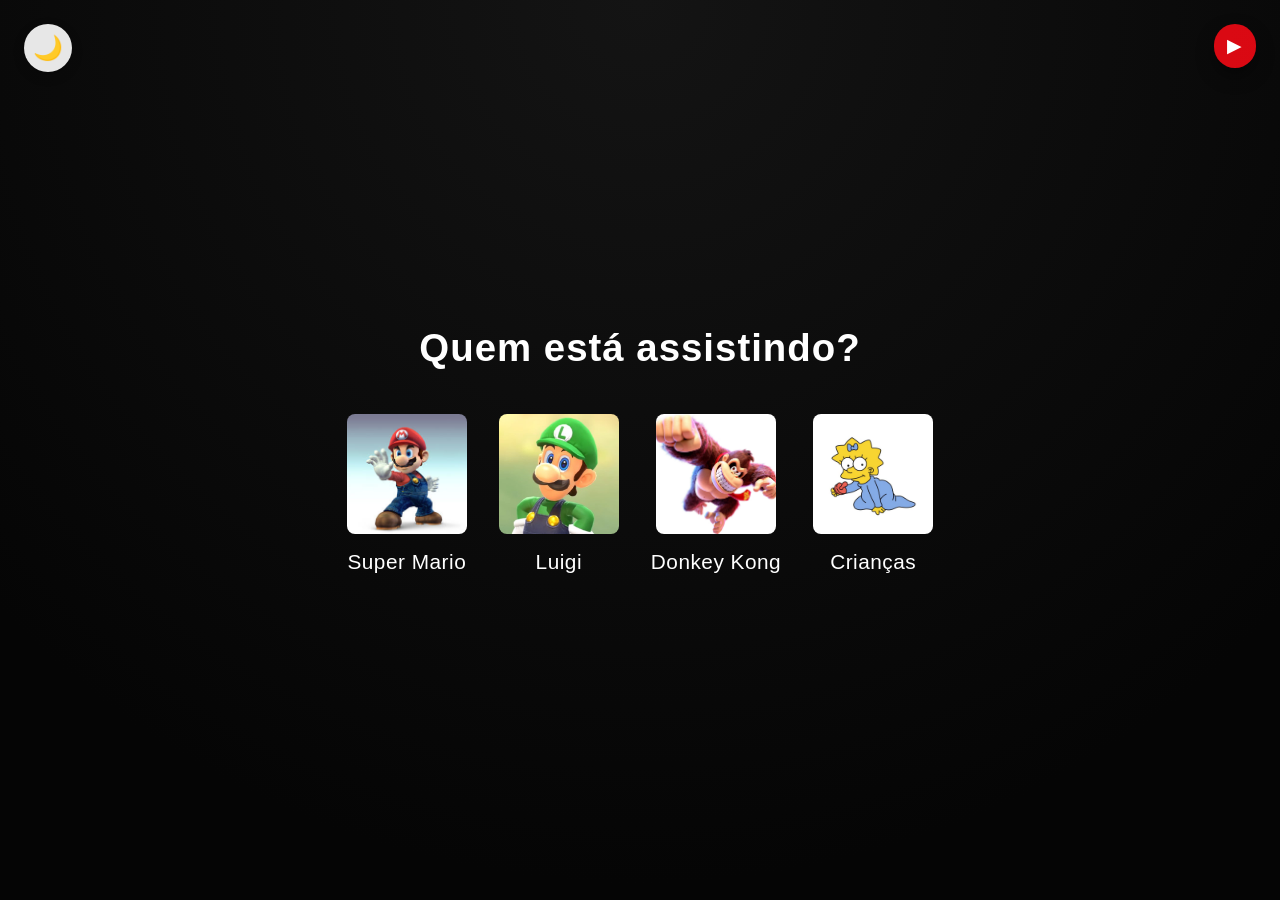
<file: index.html>
<!DOCTYPE html>
<!-- declara o documento como HTML5 -->
<html lang="pt-br">
<!-- define idioma para português do Brasil -->

<head>
    <meta charset="UTF-8">
    <!-- define charset para UTF-8 -->
    <meta name="viewport" content="width=device-width, initial-scale=1.0">
    <!-- garante responsividade em dispositivos móveis -->
    <title>Netflix</title>
    <!-- título da aba do navegador -->
    <link rel="stylesheet" href="style.css">
    <!-- link para arquivo de estilo CSS -->
</head>

<body>
    <!-- botão de ação (inspirado no ícone de reprodução da Netflix) -->
    <button class="play-button" aria-label="Assistir agora">
        ▶
    </button>

    <!-- botão para alternar entre modo escuro e claro -->
    <button id="theme-toggle" class="theme-toggle-button" aria-label="Alternar modo">
        <span class="icon-sun">☀️</span>
        <span class="icon-moon">🌙</span>
    </button>

    <header>
        <!-- cabeçalho principal -->
        <h1>Quem está assistindo?</h1>
        <!-- título da página -->
    </header>

    <main>
        <!-- área de conteúdo principal -->
        <section aria-labelledby="lista-perfis">
            <!-- título invisível para leitores de tela -->
            <ul class="profiles">
                <!-- lista de perfis em linha -->
                <li class="profile active">
                    <!-- perfil ativo selecionado, semelhante ao Netflix -->
                    <a href="catalogo/catalogo.html">
                        <figure>
                            <img src="assets/perfil-1.jpg" alt="Avatar do Mario Bross">
                            <!-- imagem do perfil -->
                            <figcaption>Super Mario</figcaption>
                            <!-- nome do perfil -->
                        </figure>
                    </a>
                </li>
                <li class="profile">
                    <a href="catalogo/catalogo.html">
                        <figure>
                            <img src="assets/perfil-2.jpg" alt="Avatar do Luigi">
                            <figcaption>Luigi</figcaption>
                        </figure>
                    </a>
                </li>
                <li class="profile">
                    <a href="catalogo/catalogo.html">
                        <figure>
                            <img src="assets/perfil-3.jpg" alt="Avatar do Donkey Kong">
                            <figcaption>Donkey Kong</figcaption>
                        </figure>
                    </a>
                </li>
                <li class="profile">
                    <a href="catalogo/catalogo.html">
                        <figure>
                            <img src="assets/perfil-4.jpg" alt="Avatar Meggie Simpson">
                            <figcaption>Crianças</figcaption>
                        </figure>
                    </a>
                </li>
            </ul>
        </section>
    </main>

    <!-- script para funcionalidade de alternância de tema -->
    <script src="script.js"></script>
</body>

</html>
</file>
<file: style.css>
/* Reset universal: remove margens e paddings padrão de todos os elementos */
* {
    margin: 0; /* Remove margem externa */
    padding: 0; /* Remove preenchimento interno */
    box-sizing: border-box; /* Inclui padding e border no cálculo da largura/altura */
}

/* Estilo do corpo da página */
body {
    background: radial-gradient(circle at top center, #141414 0%, #050505 80%); /* Fundo gradiente radial escuro, simulando o tema da Netflix */
    color: #fff; /* Cor do texto branca */
    font-family: 'Segoe UI', Arial, Helvetica, sans-serif; /* Família de fontes */
    margin: 0; /* Remove margem */
    min-height: 100vh; /* Altura mínima de 100% da viewport */
    display: flex; /* Usa flexbox */
    flex-direction: column; /* Direção vertical */
    justify-content: center; /* Centraliza verticalmente */
    align-items: center; /* Centraliza horizontalmente */
    gap: 1.2rem; /* Espaço entre itens filhos */
    padding: 2rem; /* Preenchimento interno */
    position: relative; /* Posicionamento relativo para elementos filhos absolutos */
    transition: background 0.3s, color 0.3s; /* Transição suave para mudanças de tema */
}

/* Modo claro */
body.light-mode {
    background: radial-gradient(circle at top center, #f0f0f0 0%, #ffffff 80%); /* Fundo gradiente claro */
    color: #000; /* Cor do texto preta */
}

/* Botão de reproduzir posicionado no canto superior direito */
.play-button {
    position: absolute; /* Posicionamento absoluto */
    right: 1.5rem; /* Distância da direita */
    top: 1.5rem; /* Distância do topo */
    background: rgba(229, 9, 20, 0.95); /* Fundo vermelho semi-transparente */
    border: none; /* Sem borda */
    color: white; /* Cor do texto branca */
    font-size: 1.2rem; /* Tamanho da fonte */
    padding: 0.65rem 0.85rem; /* Preenchimento interno */
    border-radius: 999px; /* Bordas totalmente arredondadas */
    cursor: pointer; /* Cursor de ponteiro ao passar o mouse */
    box-shadow: 0 8px 18px rgba(0, 0, 0, 0.4); /* Sombra */
}

/* Botão para alternar tema */
.theme-toggle-button {
    position: absolute; /* Posicionamento absoluto */
    left: 1.5rem; /* Distância da esquerda */
    top: 1.5rem; /* Distância do topo */
    background: rgba(255, 255, 255, 0.9); /* Fundo branco semi-transparente */
    border: none; /* Sem borda */
    font-size: 1.5rem; /* Tamanho da fonte para os ícones */
    padding: 0.6rem; /* Preenchimento interno */
    border-radius: 50%; /* Formato circular */
    cursor: pointer; /* Cursor de ponteiro */
    box-shadow: 0 4px 12px rgba(0, 0, 0, 0.2); /* Sombra */
    transition: all 0.3s ease; /* Transição suave */
    display: flex; /* Flex para centralizar */
    align-items: center; /* Centralizar verticamente */
    justify-content: center; /* Centralizar horizontalmente */
    width: 3rem; /* Largura fixa */
    height: 3rem; /* Altura fixa */
}

/* Botão ao passar o mouse */
.theme-toggle-button:hover {
    transform: scale(1.1); /* Aumenta ligeiramente */
    box-shadow: 0 6px 16px rgba(0, 0, 0, 0.3); /* Aumenta sombra */
}

/* Ícone da lua (visível no modo escuro) */
.icon-moon {
    display: block; /* Exibe no modo escuro */
}

/* Ícone do sol (oculto no modo escuro) */
.icon-sun {
    display: none; /* Oculto no modo escuro */
}

/* Estilo do botão no modo claro */
body.light-mode .theme-toggle-button {
    background: rgba(0, 0, 0, 0.85); /* Fundo escuro semi-transparente */
}

/* Inverter ícones no modo claro */
body.light-mode .icon-sun {
    display: block; /* Exibe o sol no modo claro */
}

body.light-mode .icon-moon {
    display: none; /* Oculta a lua no modo claro */
}

/* Conteúdo principal da página */
main {
    display: flex; /* Usa flexbox */
    flex-direction: column; /* Direção vertical */
    align-items: center; /* Centraliza horizontalmente */
    justify-content: center; /* Centraliza verticalmente */
    width: 100%; /* Largura total */
    max-width: 920px; /* Largura máxima */
}

/* Título principal */
h1 {
    font-size: clamp(1.8rem, 3vw, 3rem); /* Tamanho da fonte responsivo */
    font-weight: 800; /* Peso da fonte extra-bold */
    margin-bottom: 1.6rem; /* Margem inferior */
    letter-spacing: 1px; /* Espaçamento entre letras */
}


/* Seção que contém os perfis */
section {
    width: 100%; /* Ocupa toda a largura disponível */
    max-width: 900px; /* Limita a largura máxima para manter visual no centro */
    display: flex; /* Usa flexbox para posicionar o conteúdo */
    justify-content: center; /* Centraliza os perfis dentro da seção */
}

/* Lista de perfis */
.profiles {
    display: flex; /* Usa flexbox para os perfis */
    flex-wrap: wrap; /* Permite quebrar linha em telas menores */
    gap: 2rem; /* Espaço entre os perfis */
    justify-content: center; /* Centraliza os perfis */
    list-style: none; /* Remove os marcadores (pontos) */
    padding: 0; /* Remove padding padrão do ul */
    margin: 0; /* Remove margem padrão do ul */
}

/* Estilo para cada perfil */
.profile {
    transition: transform 0.2s, box-shadow 0.2s; /* Suaviza animações de transformação e sombra */
    cursor: pointer; /* Cursor de ponteiro */
}

/* Elemento figure para agrupar imagem e legenda */
figure {
    margin: 0; /* Remove margem padrão */
    display: flex; /* Usa flexbox */
    flex-direction: column; /* Organiza em coluna */
    align-items: center; /* Centraliza itens */
}

/* Estilo das imagens dos perfis */
img {
    width: 120px; /* Largura fixa da imagem */
    height: 120px; /* Altura fixa da imagem */
    border-radius: 8px; /* Bordas arredondadas */
    object-fit: cover; /* Mantém proporção da imagem */
    margin-bottom: 0.5rem; /* Espaço abaixo da imagem */
    background: #222; /* Cor de fundo da imagem */
    display: block; /* Exibe como bloco */
    border: 1px transparent; /* Borda inicial invisível */
    transition: border 0.3s; /* Transição para borda */
}

/* Fundo da imagem no modo claro */
body.light-mode img {
    background: #ddd; /* Fundo cinza claro */
}

/* Efeito ao passar o mouse sobre o perfil */
.profile:hover {
    transform: scale(1.05); /* Aumenta ligeiramente o tamanho */
}

/* Efeito na imagem ao passar o mouse sobre o perfil */
.profile:hover img {
    border: 1px solid #fff; /* Borda branca ao passar o mouse */
}

/* Borda no modo claro */
body.light-mode .profile:hover img {
    border: 1px solid #000; /* Borda preta ao passar o mouse */
}


/* Estilo da legenda abaixo da imagem */
figcaption {
    font-size: 1.3rem; /* Tamanho da fonte da legenda */
    font-weight: 400; /* Peso da fonte */
    margin-top: 0.5rem; /* Espaço acima da legenda */
    letter-spacing: 0.5px; /* Espaçamento entre letras */
    transition: color 0.3s; /* Transição para cor */
}

/* Remove estilos padrão dos links nos perfis */
.profile a {
    color: inherit; /* Herda a cor do elemento pai */
    text-decoration: none; /* Remove sublinhado */
}
</file>
